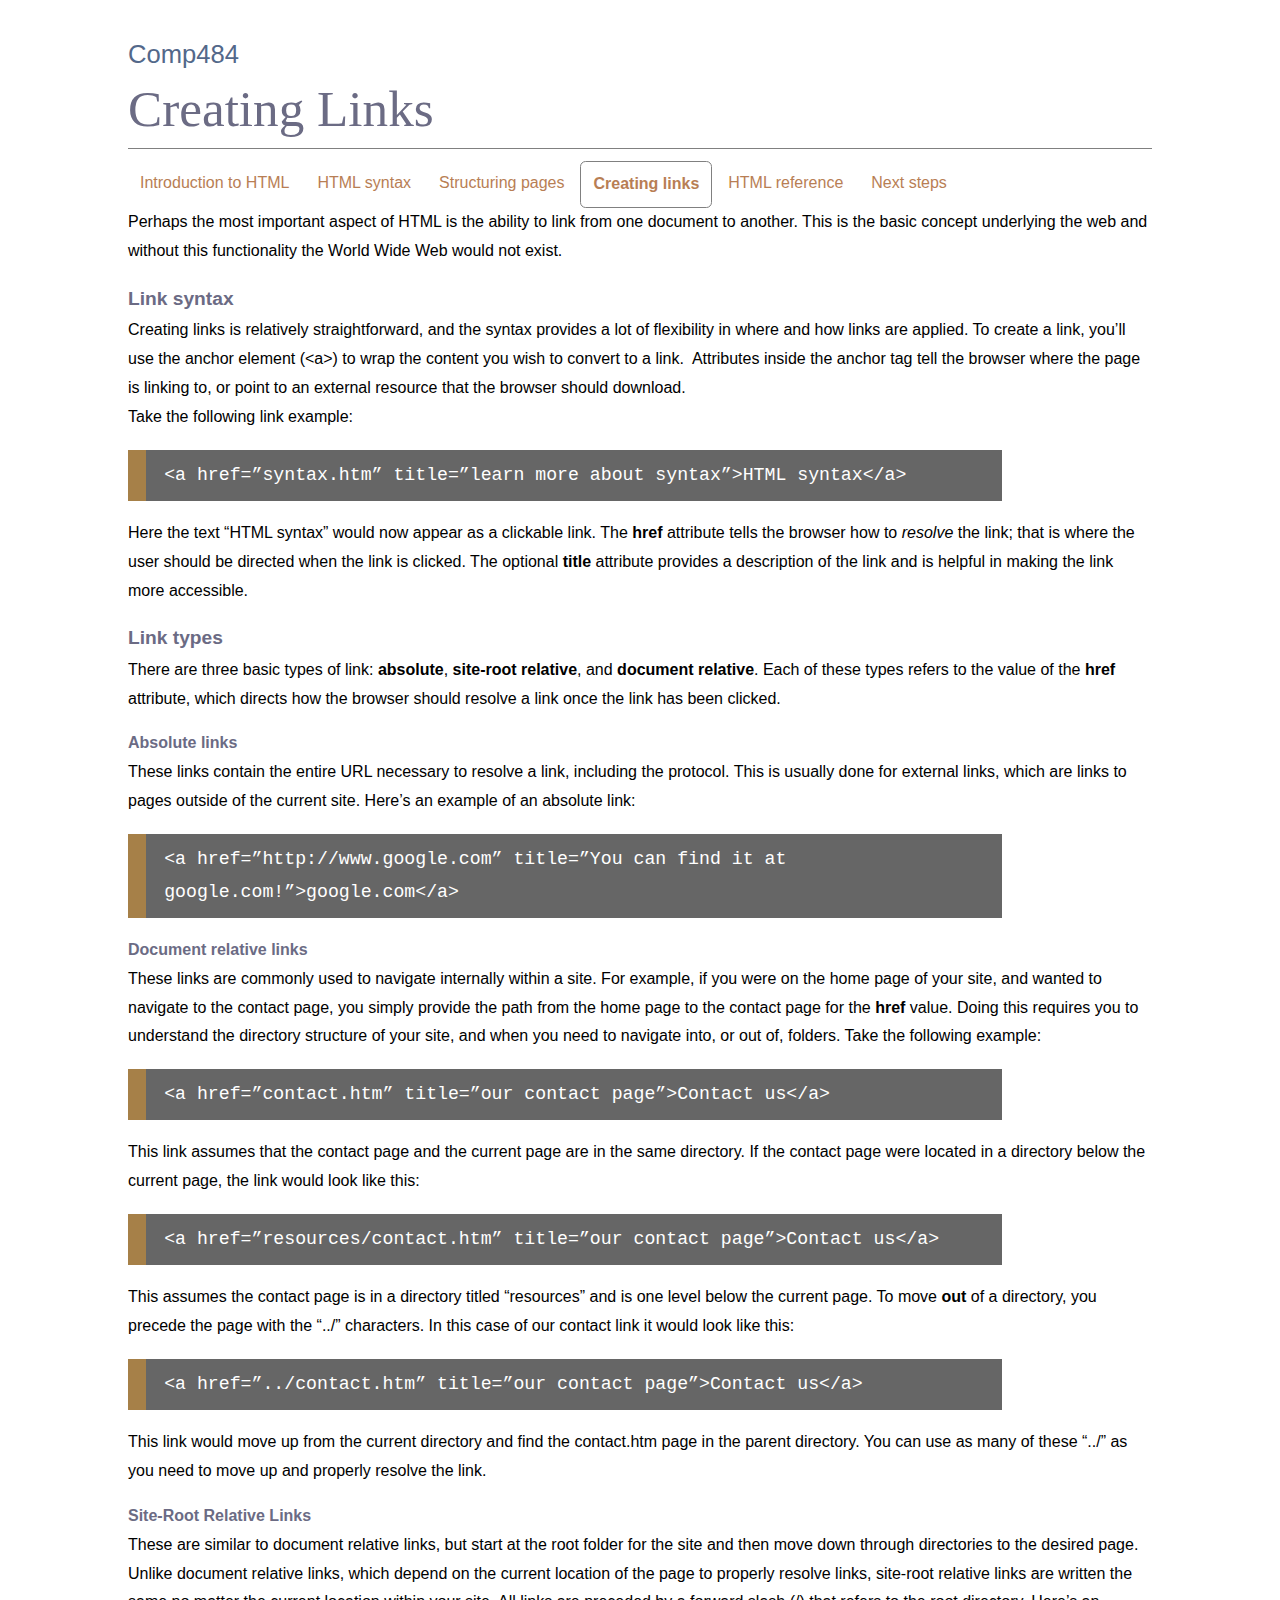
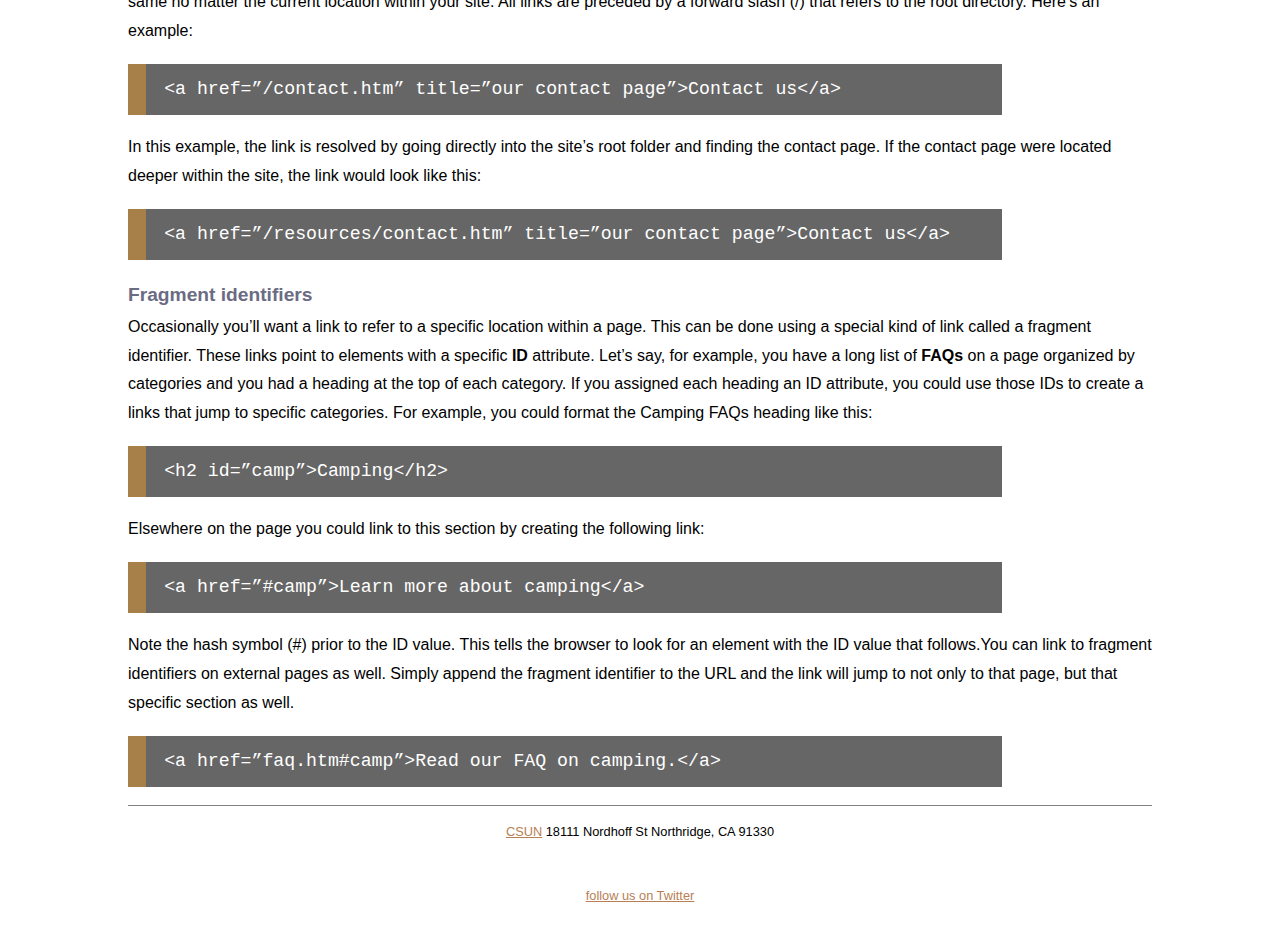
<file: links.html>
<!DOCTYPE html>
<html lang="en">
  <head>
    <meta charset="utf-8" />
    <title>Creating Links</title>
    <link href="css/styles.css" rel="stylesheet" type="text/css" />
  </head>
  <body>
    <header role="banner">
      <h1>Comp484</h1>
      <h2>Creating Links</h2>
    <nav role="navigation" aria-label="Page navigation">
      <ul class="navbar">
          <li><a href="index.html" title="Overview of what HTML is and how it evolved.">Introduction to HTML</a></li>
          <li><a href="syntax.html" title="Learn the basics: tags, attributes, doctypes, and nesting rules.">HTML syntax</a></li>
          <li><a href="structure.html" title="Use semantic elements and headings to build accessible structure.">Structuring pages</a></li>
          <li><a href="links.html" title="Create absolute, relative, and in-page links with meaningful titles." aria-current="page" class="active">Creating links</a></li>
          <li><a href="reference.html" title="Quick glossary of HTML terms plus common character entities.">HTML reference</a></li>
          <li><a href="next.html" title="Resources and advice for continuing your web design learning path.">Next steps</a></li>
      </ul>
    </nav>
    </header>
    <main role="main">
      <article role="article">
        <header>
          <p>
            Perhaps the most important aspect of HTML is the ability to link
            from one document to another. This is the basic concept underlying
            the web and without this functionality the World Wide Web would not
            exist.
          </p>
        </header>
        <section>
          <h3>Link syntax</h3>
          <p>
            Creating links is relatively straightforward, and the syntax
            provides a lot of flexibility in where and how links are applied. To
            create a link, you&rsquo;ll use the anchor element (&lt;a&gt;) to
            wrap the content you wish to convert to a link.&nbsp; Attributes
            inside the anchor tag tell the browser where the page is linking to,
            or point to an external resource that the browser should
            download.<br />
            Take the following link example:
          </p>
          <pre>
&lt;a href=&rdquo;syntax.htm&rdquo; title=&rdquo;learn more about syntax&rdquo;&gt;HTML syntax&lt;/a&gt;</pre
          >
          <p>
            Here the text &ldquo;HTML syntax&rdquo; would now appear as a
            clickable link. The <b>href</b> attribute tells the browser how to
            <em>resolve</em> the link; that is where the user should be directed
            when the link is clicked. The optional <b>title</b> attribute
            provides a description of the link and is helpful in making the link
            more accessible.
          </p>
        </section>
        <section>
          <h3>Link types</h3>
          <p>
            There are three basic types of link: <b>absolute</b>,
            <b>site-root relative</b>, and <b>document relative</b>. Each of
            these types refers to the value of the <b>href</b> attribute, which
            directs how the browser should resolve a link once the link has been
            clicked.
          </p>
          <h4>Absolute links</h4>
          <p>
            These links contain the entire URL necessary to resolve a link,
            including the protocol. This is usually done for external links,
            which are links to pages outside of the current site. Here&rsquo;s
            an example of an absolute link:
          </p>
          <pre>
&lt;a href=&rdquo;http://www.google.com&rdquo; title=&rdquo;You can find it at google.com!&rdquo;&gt;google.com&lt;/a&gt;</pre
          >
          <h4>Document relative links</h4>
          <p>
            These links are commonly used to navigate internally within a site.
            For example, if you were on the home page of your site, and wanted
            to navigate to the contact page, you simply provide the path from
            the home page to the contact page for the <b>href</b> value. Doing
            this requires you to understand the directory structure of your
            site, and when you need to navigate into, or out of, folders. Take
            the following example:
          </p>
          <pre>
&lt;a href=&rdquo;contact.htm&rdquo; title=&rdquo;our contact page&rdquo;&gt;Contact us&lt;/a&gt;</pre
          >
          <p>
            This link assumes that the contact page and the current page are in
            the same directory. If the contact page were located in a directory
            below the current page, the link would look like this:
          </p>
          <pre>
&lt;a href=&rdquo;resources/contact.htm&rdquo; title=&rdquo;our contact page&rdquo;&gt;Contact us&lt;/a&gt;</pre
          >
          <p>
            This assumes the contact page is in a directory titled
            &ldquo;resources&rdquo; and is one level below the current page. To
            move <b>out</b> of a directory, you precede the page with the
            &ldquo;../&rdquo; characters. In this case of our contact link it
            would look like this:
          </p>
          <pre>
&lt;a href=&rdquo;../contact.htm&rdquo; title=&rdquo;our contact page&rdquo;&gt;Contact us&lt;/a&gt;</pre
          >
          <p>
            This link would move up from the current directory and find the
            contact.htm page in the parent directory. You can use as many of
            these &ldquo;../&rdquo; as you need to move up and properly resolve
            the link.
          </p>
          <h4>Site-Root Relative Links</h4>
          <p>
            These are similar to document relative links, but start at the root
            folder for the site and then move down through directories to the
            desired page. Unlike document relative links, which depend on the
            current location of the page to properly resolve links, site-root
            relative links are written the same no matter the current location
            within your site. All links are preceded by a forward slash (/) that
            refers to the root directory. Here&rsquo;s an example:
          </p>
          <pre>
&lt;a href=&rdquo;/contact.htm&rdquo; title=&rdquo;our contact page&rdquo;&gt;Contact us&lt;/a&gt;</pre
          >
          <p>
            In this example, the link is resolved by going directly into the
            site&rsquo;s root folder and finding the contact page. If the
            contact page were located deeper within the site, the link would
            look like this:
          </p>
          <pre>
&lt;a href=&rdquo;/resources/contact.htm&rdquo; title=&rdquo;our contact page&rdquo;&gt;Contact us&lt;/a&gt;</pre
          >
        </section>
        <section>
          <h3>Fragment identifiers</h3>
          <p>
            Occasionally you&rsquo;ll want a link to refer to a specific
            location within a page. This can be done using a special kind of
            link called a fragment identifier. These links point to elements
            with a specific <b>ID</b> attribute. Let&rsquo;s say, for example,
            you have a long list of <b>FAQs</b> on a page organized by
            categories and you had a heading at the top of each category. If you
            assigned each heading an ID attribute, you could use those IDs to
            create a links that jump to specific categories. For example, you
            could format the Camping FAQs heading like this:
          </p>
          <pre>&lt;h2 id=&rdquo;camp&rdquo;&gt;Camping&lt;/h2&gt;</pre>
          <p>
            Elsewhere on the page you could link to this section by creating the
            following link:
          </p>
          <pre>
&lt;a href=&rdquo;#camp&rdquo;&gt;Learn more about camping&lt;/a&gt;</pre
          >
          <p>
            Note the hash symbol (#) prior to the ID value. This tells the
            browser to look for an element with the ID value that follows.You
            can link to fragment identifiers on external pages as well. Simply
            append the fragment identifier to the URL and the link will jump to
            not only to that page, but that specific section as well.
          </p>
          <pre>
&lt;a href=&rdquo;faq.htm#camp&rdquo;&gt;Read our FAQ on camping.&lt;/a&gt;</pre
          >
        </section>
      </article>
    </main>
    <footer role="contentinfo">
      <p><a href="https://www.csun.edu/" target="_blank" rel="noopener noreferrer" title="Visit the California State University, Northridge (CSUN) website">CSUN</a> 18111 Nordhoff St Northridge, CA 91330</p>
      <p><a href="https://twitter.com/csunorthridge" target="_blank" rel="noopener noreferrer" title="Follow CSUN (@csunorthridge) on Twitter">follow us on Twitter</a></p>
    </footer>
  </body>
</html>
</file>
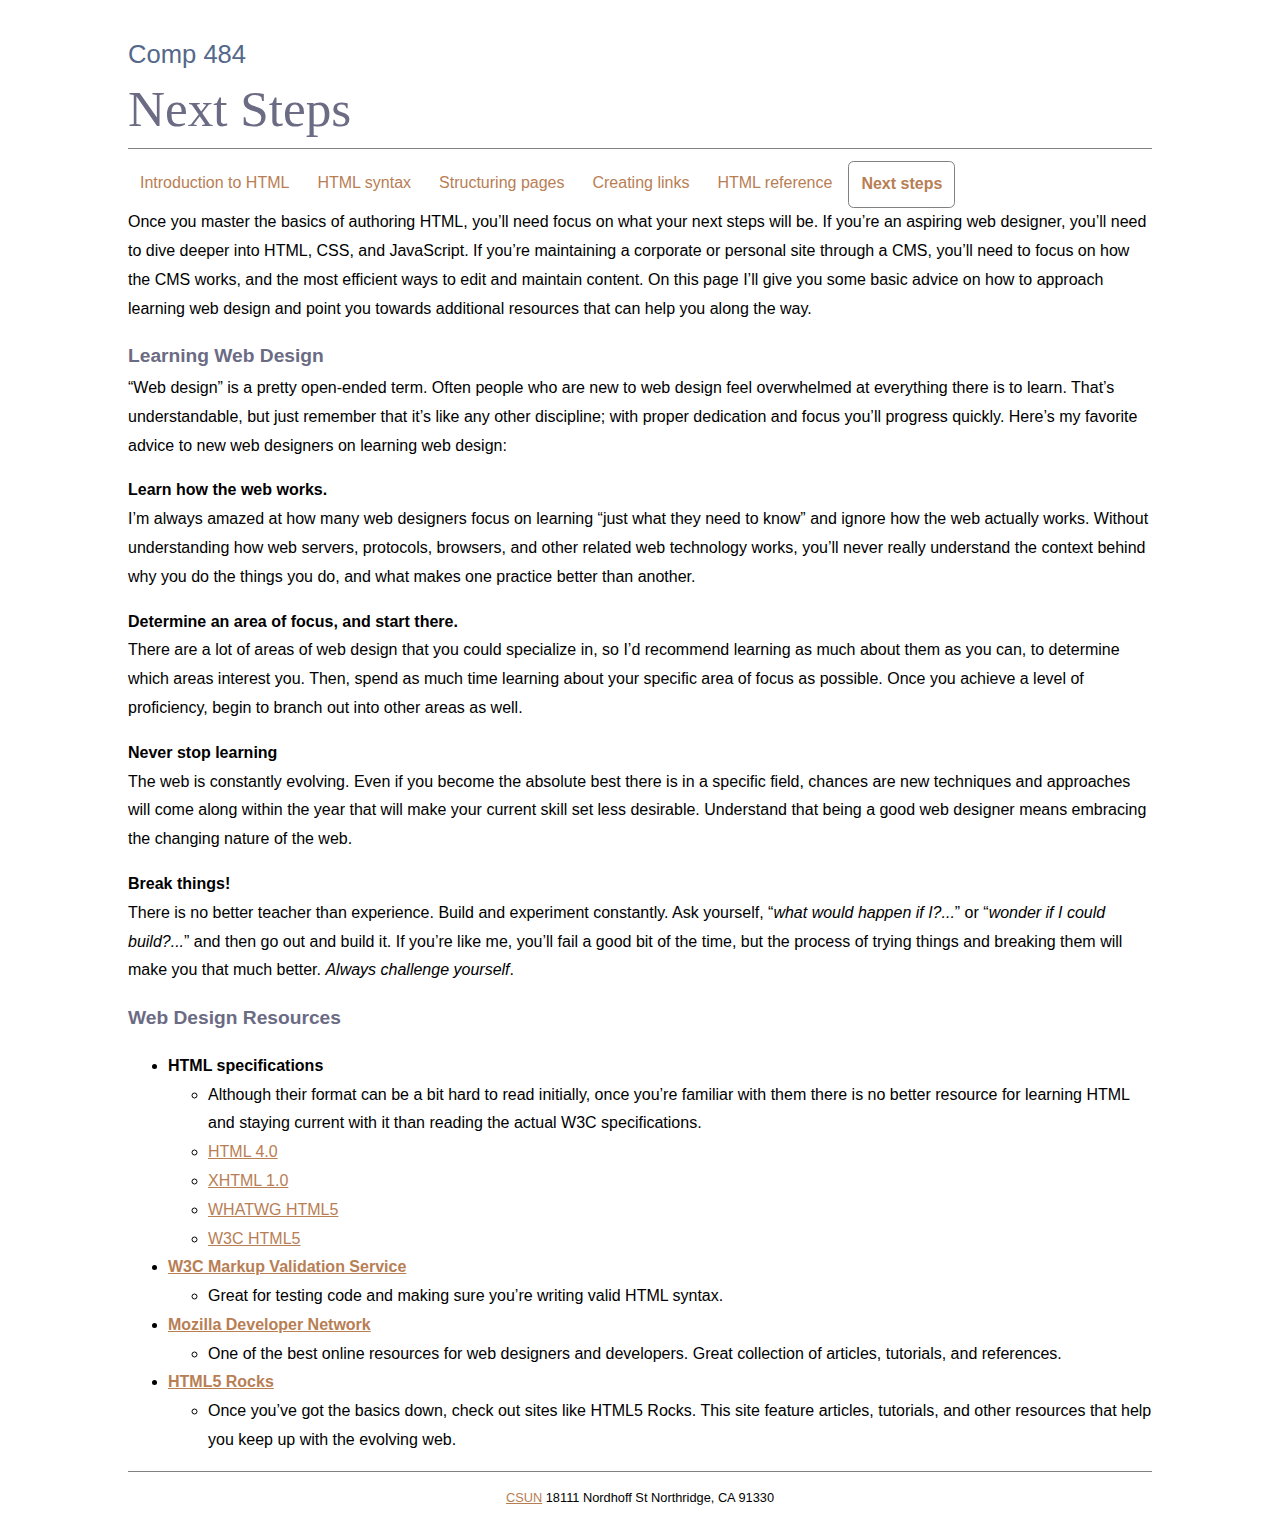
<file: next.html>
<!DOCTYPE html>
<html lang="en">
  <head>
    <meta charset="utf-8" />
    <title>Next Steps</title>
    <link href="css/styles.css" rel="stylesheet" type="text/css" />
  </head>
  <body>
    <header role="banner">
      <h1>Comp 484</h1>
      <h2>Next Steps</h2>
    <nav role="navigation" aria-label="Page navigation">
      <ul class="navbar">
          <li><a href="index.html" title="Overview of what HTML is and how it evolved.">Introduction to HTML</a></li>
          <li><a href="syntax.html" title="Learn the basics: tags, attributes, doctypes, and nesting rules.">HTML syntax</a></li>
          <li><a href="structure.html" title="Use semantic elements and headings to build accessible structure.">Structuring pages</a></li>
          <li><a href="links.html" title="Create absolute, relative, and in-page links with meaningful titles.">Creating links</a></li>
          <li><a href="reference.html" title="Quick glossary of HTML terms plus common character entities.">HTML reference</a></li>
          <li><a href="next.html" title="Resources and advice for continuing your web design learning path." aria-current="page" class="active">Next steps</a></li>
      </ul>
    </nav>
    </header>
    <main role="main">
      <article role="article">
        <header>
          <p>
            Once you master the basics of authoring HTML, you&rsquo;ll need
            focus on what your next steps will be. If you&rsquo;re an aspiring
            web designer, you&rsquo;ll need to dive deeper into HTML, CSS, and
            JavaScript. If you&rsquo;re maintaining a corporate or personal site
            through a CMS, you&rsquo;ll need to focus on how the CMS works, and
            the most efficient ways to edit and maintain content. On this page
            I&rsquo;ll give you some basic advice on how to approach learning
            web design and point you towards additional resources that can help
            you along the way.
          </p>
        </header>
        <section>
          <h3>Learning Web Design</h3>
          <p>
            &ldquo;Web design&rdquo; is a pretty open-ended term. Often people
            who are new to web design feel overwhelmed at everything there is to
            learn. That&rsquo;s understandable, but just remember that
            it&rsquo;s like any other discipline; with proper dedication and
            focus you&rsquo;ll progress quickly. Here&rsquo;s my favorite advice
            to new web designers on learning web design:
          </p>
          <p>
            <strong>Learn how the web works.</strong><br />
            I&rsquo;m always amazed at how many web designers focus on learning
            &ldquo;just what they need to know&rdquo; and ignore how the web
            actually works. Without understanding how web servers, protocols,
            browsers, and other related web technology works, you&rsquo;ll never
            really understand the context behind why you do the things you do,
            and what makes one practice better than another.
          </p>
          <p>
            <strong>Determine an area of focus, and start there.</strong><br />
            There are a lot of areas of web design that you could specialize in,
            so I&rsquo;d recommend learning as much about them as you can, to
            determine which areas interest you. Then, spend as much time
            learning about your specific area of focus as possible. Once you
            achieve a level of proficiency, begin to branch out into other areas
            as well.
          </p>
          <p>
            <strong>Never stop learning</strong><br />
            The web is constantly evolving. Even if you become the absolute best
            there is in a specific field, chances are new techniques and
            approaches will come along within the year that will make your
            current skill set less desirable. Understand that being a good web
            designer means embracing the changing nature of the web.
          </p>
          <p>
            <strong>Break things!</strong><br />
            There is no better teacher than experience. Build and experiment
            constantly. Ask yourself, &ldquo;<i>what would happen if I?...</i
            >&rdquo; or &ldquo;<i>wonder if I could build?...</i>&rdquo; and
            then go out and build it. If you&rsquo;re like me, you&rsquo;ll fail
            a good bit of the time, but the process of trying things and
            breaking them will make you that much better.
            <em>Always challenge yourself</em>.
          </p>
        </section>
        <section>
          <h3>Web Design Resources</h3>
          <ul>
            <li>
              <b>HTML specifications</b>
              <ul>
                <li>
                  Although their format can be a bit hard to read initially,
                  once you&rsquo;re familiar with them there is no better
                  resource for learning HTML and staying current with it than
                  reading the actual W3C specifications.
                </li>
                <li>
                  <a
                    href="http://www.w3.org/TR/html401"
                    title="html 4 specification"
                    >HTML 4.0</a
                  >
                </li>
                <li>
                  <a
                    href="http://www.w3.org/TR/xhtml1"
                    title="xhtml 1 specification"
                    >XHTML 1.0</a
                  >
                </li>
                <li>
                  <a href="https://developers.whatwg.org" title="html 5, WHATWG edition">WHATWG HTML5</a
                  >
                </li>
                <li><a href="http://www.w3.org/TR/html5">W3C HTML5</a></li>
              </ul>
            </li>
            <li>
              <a href="http://validator.w3.org" title="W3C markup validator"
                ><b>W3C Markup Validation Service</b></a
              >
              <ul>
                <li>
                  Great for testing code and making sure you&rsquo;re writing
                  valid HTML syntax.
                </li>
              </ul>
            </li>
            <li>
              <a
                href="https://developer.mozilla.org/en-US"
                title="Mozilla developer network"
                ><b>Mozilla Developer Network</b></a
              >
              <ul>
                <li>
                  One of the best online resources for web designers and
                  developers. Great collection of articles, tutorials, and
                  references.
                </li>
              </ul>
            </li>
            <li>
              <a href="http://www.html5rocks.com" title="HTML 5 rocks"
                ><b>HTML5 Rocks</b></a
              >
              <ul>
                <li>
                  Once you&rsquo;ve got the basics down, check out sites like
                  HTML5 Rocks. This site feature articles, tutorials, and other
                  resources that help you keep up with the evolving web.
                </li>
              </ul>
            </li>
          </ul>
        </section>
      </article>
    </main>
    <footer role="contentinfo">
      <p>
        <a href="http://www.csun.edu" title="csun.edu" target="_blank">CSUN</a>
        18111 Nordhoff St Northridge, CA 91330
      </p>
    </footer>
  </body>
</html>
</file>
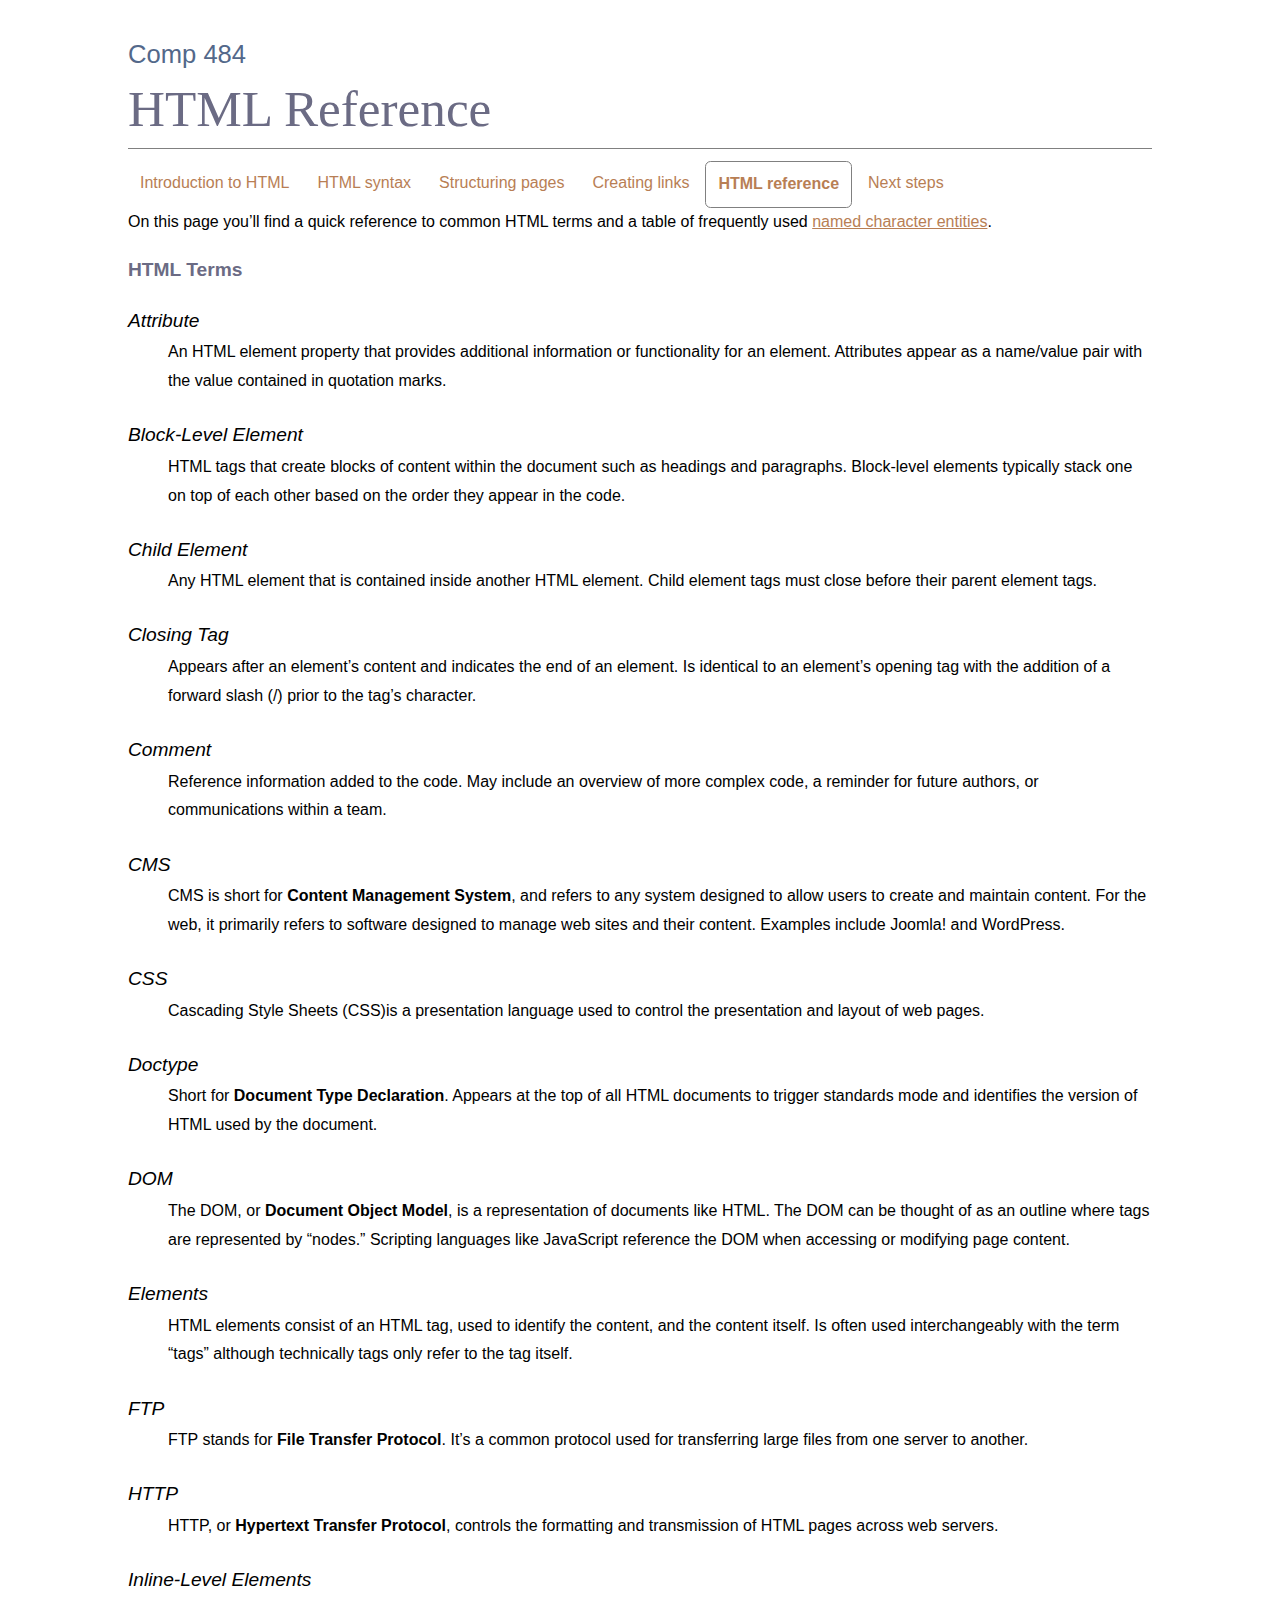
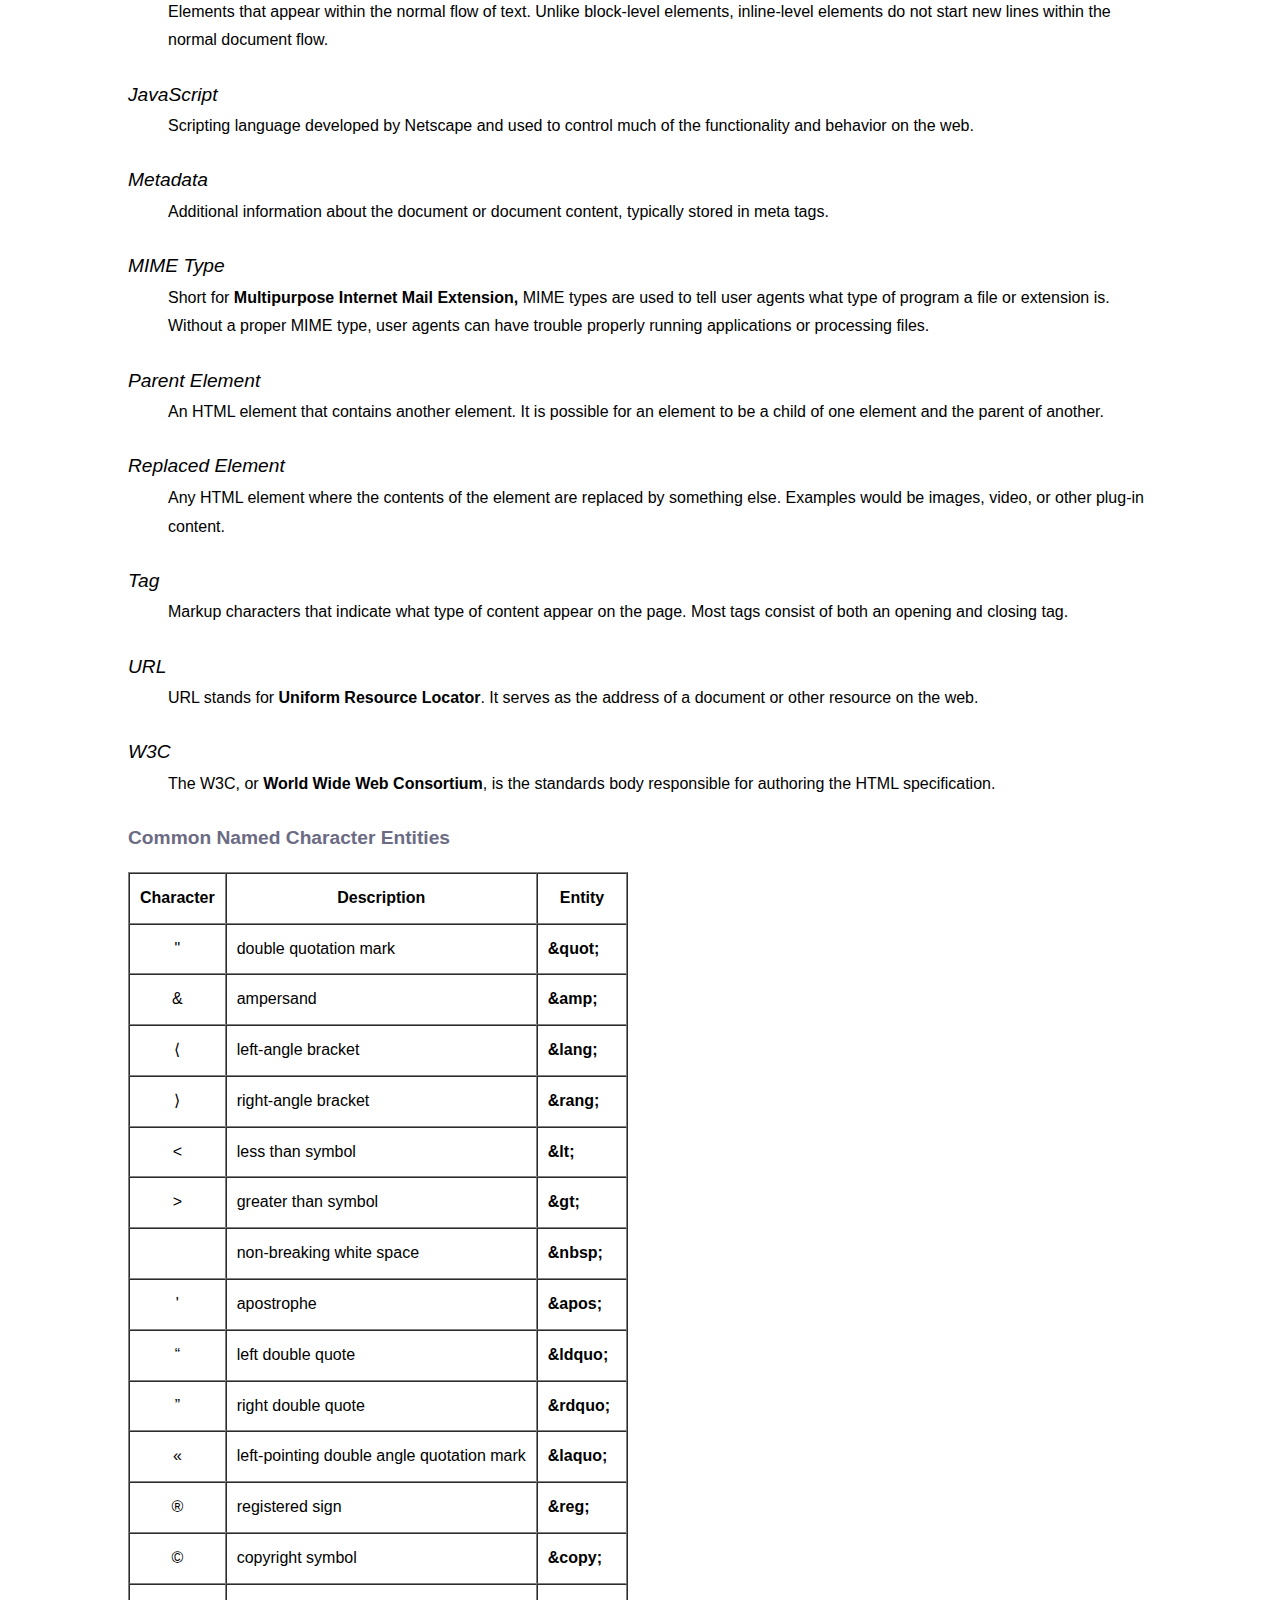
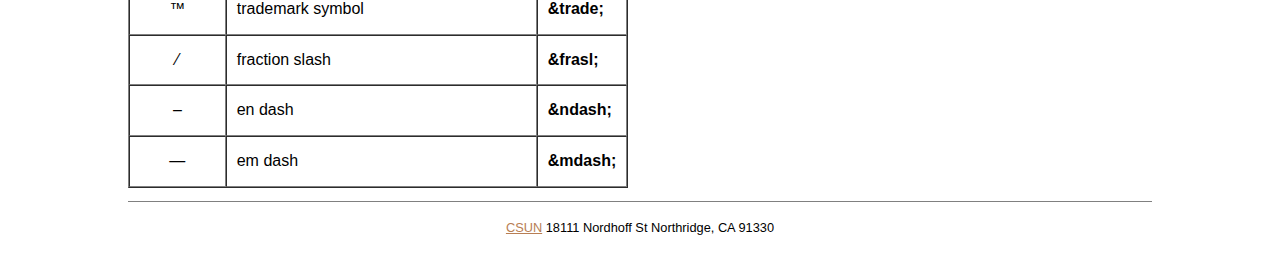
<file: reference.html>
<!DOCTYPE html>
<html lang="en">
  <head>
    <meta charset="utf-8" />
    <title>HTML Reference</title>
    <link href="css/styles.css" rel="stylesheet" type="text/css" />
  </head>
  <body>
    <header role="banner">
      <h1>Comp 484</h1>
      <h2>HTML Reference</h2>
    <nav role="navigation" aria-label="Page navigation">
      <ul class="navbar">
          <li><a href="index.html" title="Overview of what HTML is and how it evolved.">Introduction to HTML</a></li>
          <li><a href="syntax.html" title="Learn the basics: tags, attributes, doctypes, and nesting rules.">HTML syntax</a></li>
          <li><a href="structure.html" title="Use semantic elements and headings to build accessible structure.">Structuring pages</a></li>
          <li><a href="links.html" title="Create absolute, relative, and in-page links with meaningful titles.">Creating links</a></li>
          <li><a href="reference.html" title="Quick glossary of HTML terms plus common character entities." aria-current="page" class="active">HTML reference</a></li>
          <li><a href="next.html" title="Resources and advice for continuing your web design learning path.">Next steps</a></li>
      </ul>
    </nav>
    </header>
    <main role="main">
      <article role="article">
        <header>
          <p>
            On this page you&rsquo;ll find a quick reference to common HTML
            terms and a table of frequently used <a href="#named-character-entities" title="Jump to the named character entities table">named character entities</a>.
          </p>
        </header>
        <section>
          <h3>HTML Terms</h3>
          <dl>
            <dt>Attribute</dt>
            <dd>
              An HTML element property that provides additional information or
              functionality for an element. Attributes appear as a name/value
              pair with the value contained in quotation marks.
            </dd>
            <dt>Block-Level Element</dt>
            <dd>
              HTML tags that create blocks of content within the document such
              as headings and paragraphs. Block-level elements typically stack
              one on top of each other based on the order they appear in the
              code.
            </dd>
            <dt>Child Element</dt>
            <dd>
              Any HTML element that is contained inside another HTML element.
              Child element tags must close before their parent element tags.
            </dd>
            <dt>Closing Tag</dt>
            <dd>
              Appears after an element&rsquo;s content and indicates the end of
              an element. Is identical to an element&rsquo;s opening tag with
              the addition of a forward slash (/) prior to the tag&rsquo;s
              character.
            </dd>
            <dt>Comment</dt>
            <dd>
              Reference information added to the code. May include an overview
              of more complex code, a reminder for future authors, or
              communications within a team.
            </dd>
            <dt>CMS</dt>
            <dd>
              CMS is short for <b>Content Management System</b>, and refers to
              any system designed to allow users to create and maintain content.
              For the web, it primarily refers to software designed to manage
              web sites and their content. Examples include Joomla! and
              WordPress.
            </dd>
            <dt>CSS</dt>
            <dd>
              Cascading Style Sheets (CSS)is a presentation language used to
              control the presentation and layout of web pages.
            </dd>
            <dt>Doctype</dt>
            <dd>
              Short for <b>Document Type Declaration</b>. Appears at the top of
              all HTML documents to trigger standards mode and identifies the
              version of HTML used by the document.
            </dd>
            <dt>DOM</dt>
            <dd>
              The DOM, or <b>Document Object Model</b>, is a representation of
              documents like HTML. The DOM can be thought of as an outline where
              tags are represented by &ldquo;nodes.&rdquo; Scripting languages
              like JavaScript reference the DOM when accessing or modifying page
              content.
            </dd>
            <dt>Elements</dt>
            <dd>
              HTML elements consist of an HTML tag, used to identify the
              content, and the content itself. Is often used interchangeably
              with the term &ldquo;tags&rdquo; although technically tags only
              refer to the tag itself.
            </dd>
            <dt>FTP</dt>
            <dd>
              FTP stands for <b>File Transfer Protocol</b>. It&rsquo;s a common
              protocol used for transferring large files from one server to
              another.
            </dd>
            <dt>HTTP</dt>
            <dd>
              HTTP, or <b>Hypertext Transfer Protocol</b>, controls the
              formatting and transmission of HTML pages across web servers.
            </dd>
            <dt>Inline-Level Elements</dt>
            <dd>
              Elements that appear within the normal flow of text. Unlike
              block-level elements, inline-level elements do not start new lines
              within the normal document flow.
            </dd>
            <dt>JavaScript</dt>
            <dd>
              Scripting language developed by Netscape and used to control much
              of the functionality and behavior on the web.
            </dd>
            <dt>Metadata</dt>
            <dd>
              Additional information about the document or document content,
              typically stored in meta tags.
            </dd>
            <dt>MIME Type</dt>
            <dd>
              Short for <b>Multipurpose Internet Mail Extension,</b> MIME types
              are used to tell user agents what type of program a file or
              extension is. Without a proper MIME type, user agents can have
              trouble properly running applications or processing files.
            </dd>
            <dt>Parent Element</dt>
            <dd>
              An HTML element that contains another element. It is possible for
              an element to be a child of one element and the parent of another.
            </dd>
            <dt>Replaced Element</dt>
            <dd>
              Any HTML element where the contents of the element are replaced by
              something else. Examples would be images, video, or other plug-in
              content.
            </dd>
            <dt>Tag</dt>
            <dd>
              Markup characters that indicate what type of content appear on the
              page. Most tags consist of both an opening and closing tag.
            </dd>
            <dt>URL</dt>
            <dd>
              URL stands for <b>Uniform Resource Locator</b>. It serves as the
              address of a document or other resource on the web.
            </dd>
            <dt>W3C</dt>
            <dd>
              The W3C, or <b>World Wide Web Consortium</b>, is the standards
              body responsible for authoring the HTML specification.
            </dd>
          </dl>
        </section>
        <section>
          <table
            border="1"
            cellspacing="0"
            cellpadding="0"
            summary="A quick reference of named character entities, including an example of the character, a description, and the entity code."
           id="named-character-entities">
            <caption>
              <h3>Common Named Character Entities</h3>
            </caption>
            <tr>
              <th scope="col">Character</th>
              <th scope="col">Description</th>
              <th scope="col">Entity</th>
            </tr>
            <tr>
              <td class="center">&quot;</td>
              <td>double quotation mark</td>
              <td><b>&amp;quot;</b></td>
            </tr>
            <tr>
              <td class="center">&amp;</td>
              <td>ampersand</td>
              <td><b>&amp;amp;</b></td>
            </tr>
            <tr>
              <td class="center">&lang;</td>
              <td>left-angle bracket</td>
              <td><b>&amp;lang;</b></td>
            </tr>
            <tr>
              <td class="center">&rang;</td>
              <td>right-angle bracket</td>
              <td><b>&amp;rang;</b></td>
            </tr>
            <tr>
              <td class="center">&lt;</td>
              <td>less than symbol</td>
              <td><b>&amp;lt;</b></td>
            </tr>
            <tr>
              <td class="center">&gt;</td>
              <td>greater than symbol</td>
              <td><b>&amp;gt;</b></td>
            </tr>
            <tr>
              <td class="center">&nbsp;</td>
              <td>non-breaking white space</td>
              <td><b>&amp;nbsp;</b></td>
            </tr>
            <tr>
              <td class="center">&apos;</td>
              <td>apostrophe</td>
              <td><b>&amp;apos;</b></td>
            </tr>
            <tr>
              <td class="center">&ldquo;</td>
              <td>left double quote</td>
              <td><b>&amp;ldquo;</b></td>
            </tr>
            <tr>
              <td class="center">&rdquo;</td>
              <td>right double quote</td>
              <td><b>&amp;rdquo;</b></td>
            </tr>
            <tr>
              <td class="center">&laquo;</td>
              <td>left-pointing double angle quotation mark</td>
              <td><b>&amp;laquo;</b></td>
            </tr>
            <tr>
              <td class="center">&reg;</td>
              <td>registered sign</td>
              <td><b>&amp;reg;</b></td>
            </tr>
            <tr>
              <td class="center">&copy;</td>
              <td>copyright symbol</td>
              <td><b>&amp;copy;</b></td>
            </tr>
            <tr>
              <td class="center">&trade;</td>
              <td>trademark symbol</td>
              <td><b>&amp;trade;</b></td>
            </tr>
            <tr>
              <td class="center">&frasl;</td>
              <td>fraction slash</td>
              <td><b>&amp;frasl;</b></td>
            </tr>
            <tr>
              <td class="center">&ndash;</td>
              <td>en dash</td>
              <td><b>&amp;ndash;</b></td>
            </tr>
            <tr>
              <td class="center">&mdash;</td>
              <td>em dash</td>
              <td><b>&amp;mdash;</b></td>
            </tr>
          </table>
        </section>
      </article>
    </main>
    <footer role="contentinfo">
      <p>
        <a href="http://www.csun.edu" title="csun.edu" target="_blank">CSUN</a>
        18111 Nordhoff St Northridge, CA 91330
      </p>
    </footer>
  </body>
</html>
</file>
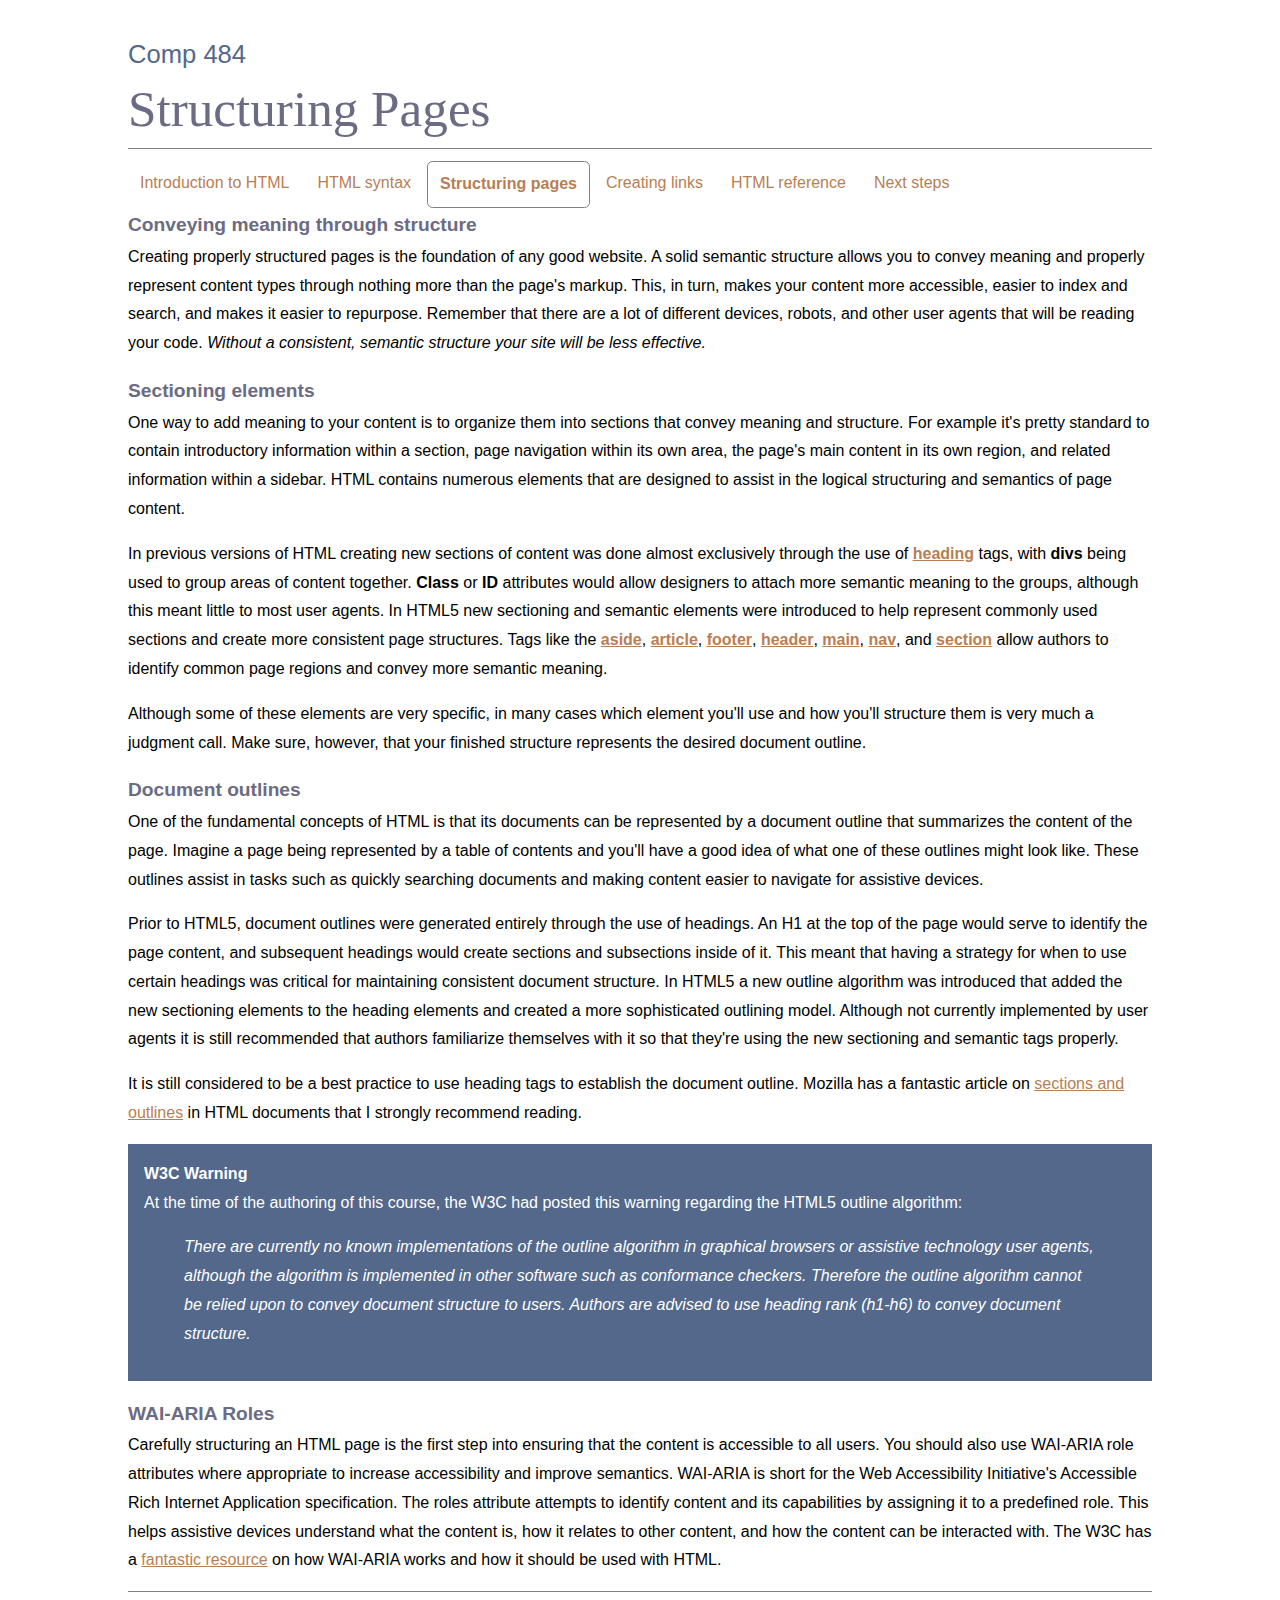
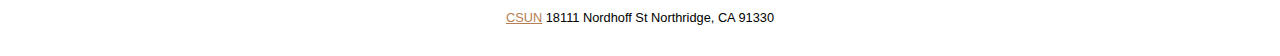
<file: structure.html>
<!DOCTYPE html>
<html lang="en">
  <head>
    <meta charset="utf-8" />
    <title>Introduction to HTML</title>
    <link href="css/styles.css" rel="stylesheet" type="text/css" />
  </head>
  <body>
    <header role="banner">
      <h1>Comp 484</h1>
      <h2>Structuring Pages</h2>
    <nav role="navigation" aria-label="Page navigation">
      <ul class="navbar">
          <li><a href="index.html" title="Overview of what HTML is and how it evolved.">Introduction to HTML</a></li>
          <li><a href="syntax.html" title="Learn the basics: tags, attributes, doctypes, and nesting rules.">HTML syntax</a></li>
          <li><a href="structure.html" title="Use semantic elements and headings to build accessible structure." aria-current="page" class="active">Structuring pages</a></li>
          <li><a href="links.html" title="Create absolute, relative, and in-page links with meaningful titles.">Creating links</a></li>
          <li><a href="reference.html" title="Quick glossary of HTML terms plus common character entities.">HTML reference</a></li>
          <li><a href="next.html" title="Resources and advice for continuing your web design learning path.">Next steps</a></li>
      </ul>
    </nav>
    </header>
    <main role="main">
      <article role="article">
        <header>
          <h3>Conveying meaning through structure</h3>
          <p>
            Creating properly structured pages is the foundation of any good
            website. A solid semantic structure allows you to convey meaning and
            properly represent content types through nothing more than the
            page's markup. This, in turn, makes your content more accessible,
            easier to index and search, and makes it easier to repurpose.
            Remember that there are a lot of different devices, robots, and
            other user agents that will be reading your code.
            <em
              >Without a consistent, semantic structure your site will be less
              effective.</em
            >
          </p>
        </header>
        <section>
          <h3>Sectioning elements</h3>
          <p>
            One way to add meaning to your content is to organize them into
            sections that convey meaning and structure. For example it's pretty
            standard to contain introductory information within a section, page
            navigation within its own area, the page's main content in its own
            region, and related information within a sidebar. HTML contains
            numerous elements that are designed to assist in the logical
            structuring and semantics of page content.
          </p>
          <p>
            In previous versions of HTML creating new sections of content was
            done almost exclusively through the use of
            <a
              href="http://www.w3.org/TR/html51/sections.html#the-h1,-h2,-h3,-h4,-h5,-and-h6-elements"
              title="heading elements"
              ><b>heading</b></a
            >
            tags, with <b>divs</b> being used to group areas of content
            together. <b>Class</b> or <b>ID</b> attributes would allow designers
            to attach more semantic meaning to the groups, although this meant
            little to most user agents. In HTML5 new sectioning and semantic
            elements were introduced to help represent commonly used sections
            and create more consistent page structures. Tags like the
            <a
              href="http://www.w3.org/TR/html51/sections.html#the-aside-element"
              title="aside element"
              ><b>aside</b></a
            >,
            <a
              href="http://www.w3.org/TR/html51/sections.html#the-article-element"
              title="article element"
              ><b>article</b></a
            >,
            <a
              href="http://www.w3.org/TR/html51/sections.html#the-footer-element"
              title="footer element"
              ><b>footer</b></a
            >,
            <a
              href="http://www.w3.org/TR/html51/sections.html#the-header-element"
              title="header element"
              ><b>header</b></a
            >,
            <a
              href="http://www.w3.org/TR/html51/grouping-content.html#the-main-element"
              title="main element"
              ><b>main</b></a
            >,
            <a
              href="http://www.w3.org/TR/html51/sections.html#the-nav-element"
              title="nav element"
              ><b>nav</b></a
            >, and
            <a
              href="http://www.w3.org/TR/html51/sections.html#the-section-element"
              title="section element"
              ><b>section</b></a
            >
            allow authors to identify common page regions and convey more
            semantic meaning.
          </p>
          <p>
            Although some of these elements are very specific, in many cases
            which element you'll use and how you'll structure them is very much
            a judgment call. Make sure, however, that your finished structure
            represents the desired document outline.
          </p>
        </section>
        <section>
          <h3>Document outlines</h3>
          <p>
            One of the fundamental concepts of HTML is that its documents can be
            represented by a document outline that summarizes the content of the
            page. Imagine a page being represented by a table of contents and
            you'll have a good idea of what one of these outlines might look
            like. These outlines assist in tasks such as quickly searching
            documents and making content easier to navigate for assistive
            devices.
          </p>
          <p>
            Prior to HTML5, document outlines were generated entirely through
            the use of headings. An H1 at the top of the page would serve to
            identify the page content, and subsequent headings would create
            sections and subsections inside of it. This meant that having a
            strategy for when to use certain headings was critical for
            maintaining consistent document structure. In HTML5 a new outline
            algorithm was introduced that added the new sectioning elements to
            the heading elements and created a more sophisticated outlining
            model. Although not currently implemented by user agents it is still
            recommended that authors familiarize themselves with it so that
            they're using the new sectioning and semantic tags properly.
          </p>
          <p>
            It is still considered to be a best practice to use heading tags to
            establish the document outline. Mozilla has a fantastic article on
            <a
              href="https://developer.mozilla.org/en-US/docs/Web/Guide/HTML/Sections_and_Outlines_of_an_HTML5_document"
              title="Mozilla Dev article on HTML sections"
              >sections and outlines</a
            >
            in HTML documents that I strongly recommend reading.
          </p>
          <aside role="complementary">
            <h4>W3C Warning</h4>
            <p>
              At the time of the authoring of this course, the W3C had posted
              this warning regarding the HTML5 outline algorithm:
            </p>
            <blockquote>
              There are currently no known implementations of the outline
              algorithm in graphical browsers or assistive technology user
              agents, although the algorithm is implemented in other software
              such as conformance checkers. Therefore the outline algorithm
              cannot be relied upon to convey document structure to users.
              Authors are advised to use heading rank (h1-h6) to convey document
              structure.
            </blockquote>
          </aside>
        </section>
        <section>
          <h3>WAI-ARIA Roles</h3>
          <p>
            Carefully structuring an HTML page is the first step into ensuring
            that the content is accessible to all users. You should also use
            WAI-ARIA role attributes where appropriate to increase accessibility
            and improve semantics. WAI-ARIA is short for the Web Accessibility
            Initiative's Accessible Rich Internet Application specification. The
            roles attribute attempts to identify content and its capabilities by
            assigning it to a predefined role. This helps assistive devices
            understand what the content is, how it relates to other content, and
            how the content can be interacted with. The W3C has a
            <a
              href="http://www.w3.org/TR/2014/WD-aria-in-html-20140626/"
              title="Using WAI-ARIA in HTML"
              >fantastic resource</a
            >
            on how WAI-ARIA works and how it should be used with HTML.
          </p>
        </section>
      </article>
    </main>
    <footer role="contentinfo">
      <p>
        <a href="http://www.csun.edu" title="csun.edu" target="_blank">CSUN</a>
        18111 Nordhoff St Northridge, CA 91330
      </p>
    </footer>
  </body>
</html>
</file>
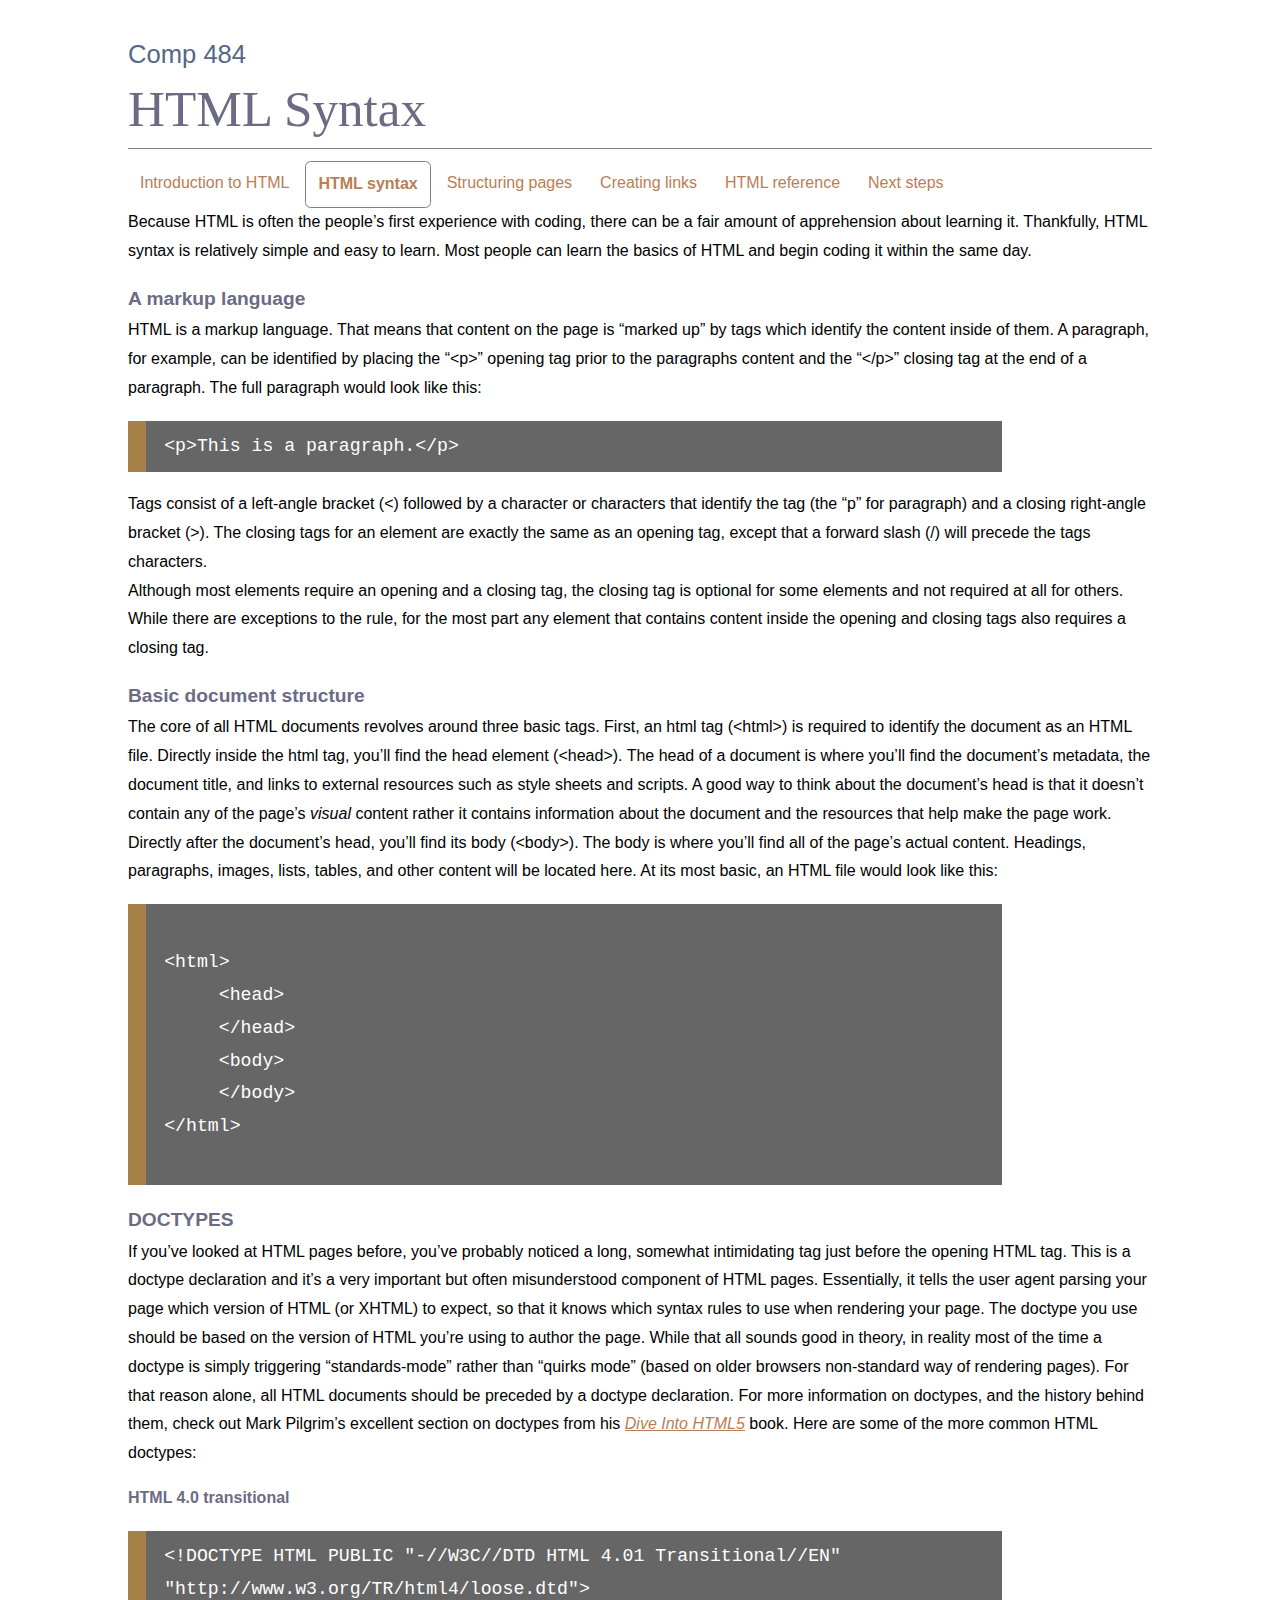
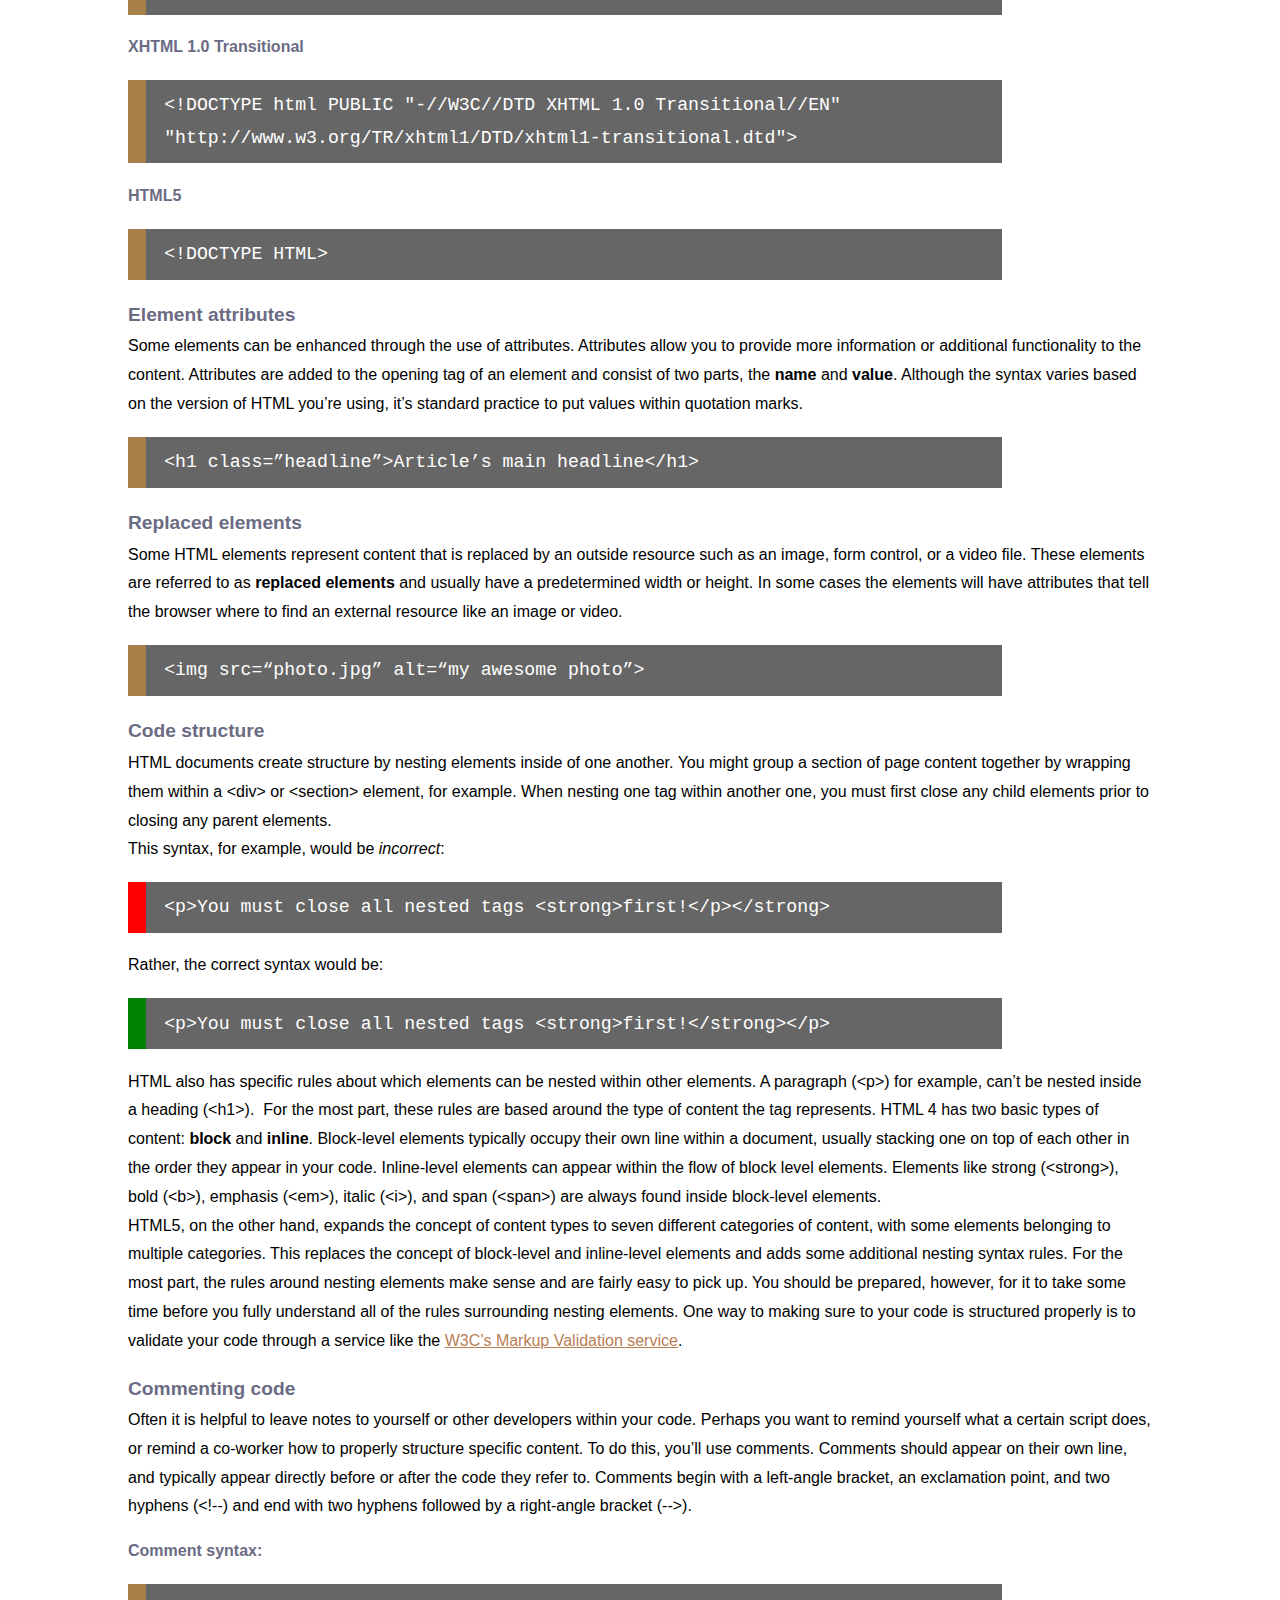
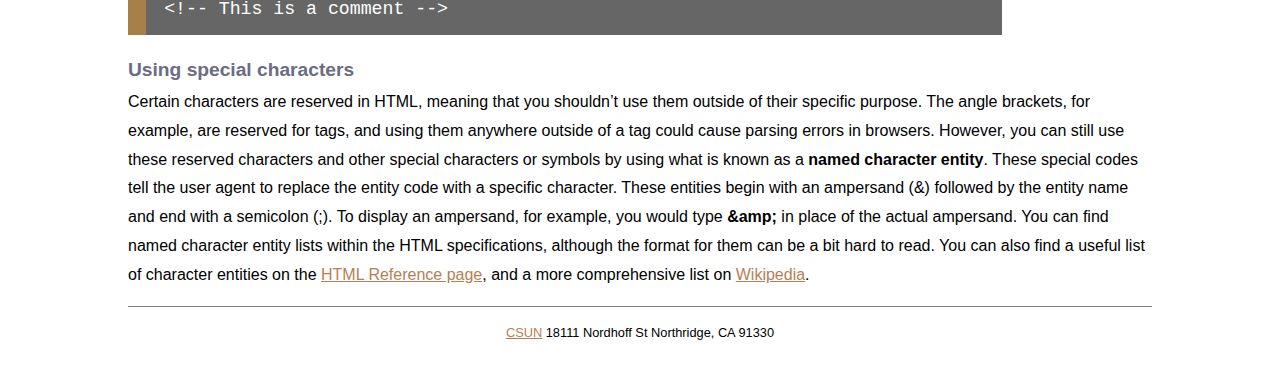
<file: syntax.html>
<!DOCTYPE html>
<html lang="en">
  <head>
    <meta charset="utf-8" />
    <title>HTML Syntax</title>
    <link href="css/styles.css" rel="stylesheet" type="text/css" />
  </head>
  <body>
    <header role="banner">
      <h1>Comp 484</h1>
      <h2>HTML Syntax</h2>
    <nav role="navigation" aria-label="Page navigation">
      <ul class="navbar">
          <li><a href="index.html" title="Overview of what HTML is and how it evolved.">Introduction to HTML</a></li>
          <li><a href="syntax.html" title="Learn the basics: tags, attributes, doctypes, and nesting rules." aria-current="page" class="active">HTML syntax</a></li>
          <li><a href="structure.html" title="Use semantic elements and headings to build accessible structure.">Structuring pages</a></li>
          <li><a href="links.html" title="Create absolute, relative, and in-page links with meaningful titles.">Creating links</a></li>
          <li><a href="reference.html" title="Quick glossary of HTML terms plus common character entities.">HTML reference</a></li>
          <li><a href="next.html" title="Resources and advice for continuing your web design learning path.">Next steps</a></li>
      </ul>
    </nav>
    </header>
    <main role="main">
      <article role="article">
        <header>
          <p>
            Because HTML is often the people&rsquo;s first experience with
            coding, there can be a fair amount of apprehension about learning
            it. Thankfully, HTML syntax is relatively simple and easy to learn.
            Most people can learn the basics of HTML and begin coding it within
            the same day.
          </p>
        </header>
        <section>
          <h3>A markup language</h3>
          <p>
            HTML is a markup language. That means that content on the page is
            &ldquo;marked up&rdquo; by tags which identify the content inside of
            them. A paragraph, for example, can be identified by placing the
            &ldquo;&lt;p&gt;&rdquo; opening tag prior to the paragraphs content
            and the &ldquo;&lt;/p&gt;&rdquo; closing tag at the end of a
            paragraph. The full paragraph would look like this:
          </p>
          <pre><code>&lt;p&gt;This is a paragraph.&lt;/p&gt;</code></pre>
          <p>
            Tags consist of a left-angle bracket (&lt;) followed by a character
            or characters that identify the tag (the &ldquo;p&rdquo; for
            paragraph) and a closing right-angle bracket (&gt;). The closing
            tags for an element are exactly the same as an opening tag, except
            that a forward slash (/) will precede the tags characters.<br />
            Although most elements require an opening and a closing tag, the
            closing tag is optional for some elements and not required at all
            for others. While there are exceptions to the rule, for the most
            part any element that contains content inside the opening and
            closing tags also requires a closing tag.
          </p>
        </section>
        <section>
          <h3>Basic document structure</h3>
          <p>
            The core of all HTML documents revolves around three basic tags.
            First, an html tag (&lt;html&gt;) is required to identify the
            document as an HTML file. Directly inside the html tag, you&rsquo;ll
            find the head element (&lt;head&gt;). The head of a document is
            where you&rsquo;ll find the document&rsquo;s metadata, the document
            title, and links to external resources such as style sheets and
            scripts. A good way to think about the document&rsquo;s head is that
            it doesn&rsquo;t contain any of the page&rsquo;s
            <em>visual</em> content rather it contains information about the
            document and the resources that help make the page work. Directly
            after the document&rsquo;s head, you&rsquo;ll find its body
            (&lt;body&gt;). The body is where you&rsquo;ll find all of the
            page&rsquo;s actual content. Headings, paragraphs, images, lists,
            tables, and other content will be located here. At its most basic,
            an HTML file would look like this:
          </p>
          <pre><code>
&lt;html&gt;     
     &lt;head&gt;
     &lt;/head&gt;
     &lt;body&gt;
     &lt;/body&gt;
&lt;/html&gt;
  </code></pre>
        </section>
        <section>
          <h3>DOCTYPES</h3>
          <p>
            If you&rsquo;ve looked at HTML pages before, you&rsquo;ve probably
            noticed a long, somewhat intimidating tag just before the opening
            HTML tag. This is a doctype declaration and it&rsquo;s a very
            important but often misunderstood component of HTML pages.
            Essentially, it tells the user agent parsing your page which version
            of HTML (or XHTML) to expect, so that it knows which syntax rules to
            use when rendering your page. The doctype you use should be based on
            the version of HTML you&rsquo;re using to author the page. While
            that all sounds good in theory, in reality most of the time a
            doctype is simply triggering &ldquo;standards-mode&rdquo; rather
            than &ldquo;quirks mode&rdquo; (based on older browsers non-standard
            way of rendering pages). For that reason alone, all HTML documents
            should be preceded by a doctype declaration. For more information on
            doctypes, and the history behind them, check out Mark
            Pilgrim&rsquo;s excellent section on doctypes from his
            <em
              ><a
                href="http://diveintohtml5.info/semantics.html#the-doctype"
                title="Dive into HTML5"
                >Dive Into HTML5</a
              ></em
            >
            book. Here are some of the more common HTML doctypes:
          </p>
          <h4 class="dtd">HTML 4.0 transitional</h4>
          <pre><code>&lt;!DOCTYPE HTML PUBLIC &quot;-//W3C//DTD HTML 4.01 Transitional//EN&quot; &quot;http://www.w3.org/TR/html4/loose.dtd&quot;&gt;</code></pre>
          <h4 class="dtd">XHTML 1.0 Transitional</h4>
          <pre><code>&lt;!DOCTYPE html PUBLIC &quot;-//W3C//DTD XHTML 1.0 Transitional//EN&quot; &quot;http://www.w3.org/TR/xhtml1/DTD/xhtml1-transitional.dtd&quot;&gt;</code></pre>
          <h4 class="dtd">HTML5</h4>
          <pre><code>&lt;!DOCTYPE HTML&gt;</code>
</pre>
        </section>
        <section>
          <h3>Element attributes</h3>
          <p>
            Some elements can be enhanced through the use of attributes.
            Attributes allow you to provide more information or additional
            functionality to the content. Attributes are added to the opening
            tag of an element and consist of two parts, the
            <strong>name</strong> and <strong>value</strong>. Although the
            syntax varies based on the version of HTML you&rsquo;re using,
            it&rsquo;s standard practice to put values within quotation marks.
          </p>
          <pre><code>&lt;h1 class=&rdquo;headline&rdquo;&gt;Article&rsquo;s main headline&lt;/h1&gt;</code></pre>
        </section>
        <section>
          <h3>Replaced elements</h3>
          <p>
            Some HTML elements represent content that is replaced by an outside
            resource such as an image, form control, or a video file. These
            elements are referred to as <strong>replaced elements</strong> and
            usually have a predetermined width or height. In some cases the
            elements will have attributes that tell the browser where to find an
            external resource like an image or video.
          </p>
          <pre><code>&lt;img src=&ldquo;photo.jpg&rdquo; alt=&ldquo;my awesome photo&rdquo;&gt;&nbsp;</code></pre>
        </section>
        <section>
          <h3>Code structure</h3>
          <p>
            HTML documents create structure by nesting elements inside of one
            another. You might group a section of page content together by
            wrapping them within a &lt;div&gt; or &lt;section&gt; element, for
            example. When nesting one tag within another one, you must first
            close any child elements prior to closing any parent elements.
            <br />
            This syntax, for example, would be <em>incorrect</em>:
          </p>
          <pre
            class="wrong"
          ><code>&lt;p&gt;You must close all nested tags &lt;strong&gt;first!&lt;/p&gt;&lt;/strong&gt;</code></pre>
          <p>Rather, the correct syntax would be:</p>
          <pre
            class="correct"
          ><code>&lt;p&gt;You must close all nested tags &lt;strong&gt;first!&lt;/strong&gt;&lt;/p&gt;</code></pre>
          <p>
            HTML also has specific rules about which elements can be nested
            within other elements. A paragraph (&lt;p&gt;) for example,
            can&rsquo;t be nested inside a heading (&lt;h1&gt;). &nbsp;For the
            most part, these rules are based around the type of content the tag
            represents. HTML 4 has two basic types of content:
            <strong>block</strong> and <strong>inline</strong>. Block-level
            elements typically occupy their own line within a document, usually
            stacking one on top of each other in the order they appear in your
            code. Inline-level elements can appear within the flow of block
            level elements. Elements like strong (&lt;strong&gt;), bold
            (&lt;b&gt;), emphasis (&lt;em&gt;), italic (&lt;i&gt;), and span
            (&lt;span&gt;) are always found inside block-level elements. <br />
            HTML5, on the other hand, expands the concept of content types to
            seven different categories of content, with some elements belonging
            to multiple categories. This replaces the concept of block-level and
            inline-level elements and adds some additional nesting syntax rules.
            For the most part, the rules around nesting elements make sense and
            are fairly easy to pick up. You should be prepared, however, for it
            to take some time before you fully understand all of the rules
            surrounding nesting elements. One way to making sure to your code is
            structured properly is to validate your code through a service like
            the
            <a href="http://validator.w3.org" title="W3C markup validator"
              >W3C&rsquo;s Markup Validation service</a
            >.
          </p>
        </section>
        <section>
          <h3>Commenting code</h3>
          <p>
            Often it is helpful to leave notes to yourself or other developers
            within your code. Perhaps you want to remind yourself what a certain
            script does, or remind a co-worker how to properly structure
            specific content. To do this, you&rsquo;ll use comments. Comments
            should appear on their own line, and typically appear directly
            before or after the code they refer to. Comments begin with a
            left-angle bracket, an exclamation point, and two hyphens (&lt;!--)
            and end with two hyphens followed by a right-angle bracket (--&gt;).
          </p>
          <h4>Comment syntax:</h4>
          <pre><code>&lt;!-- This is a comment --&gt;</code></pre>
        </section>
        <section>
          <h3>Using special characters</h3>
          <p>
            Certain characters are reserved in HTML, meaning that you
            shouldn&rsquo;t use them outside of their specific purpose. The
            angle brackets, for example, are reserved for tags, and using them
            anywhere outside of a tag could cause parsing errors in browsers.
            However, you can still use these reserved characters and other
            special characters or symbols by using what is known as a
            <strong>named character entity</strong>. These special codes tell
            the user agent to replace the entity code with a specific character.
            These entities begin with an ampersand (&amp;) followed by the
            entity name and end with a semicolon (;). To display an ampersand,
            for example, you would type <strong>&amp;amp;</strong> in place of
            the actual ampersand. You can find named character entity lists
            within the HTML specifications, although the format for them can be
            a bit hard to read. You can also find a useful list of character
            entities on the <a href="reference.html#named-character-entities" title="Jump to the named character entities table on the reference page">HTML Reference page</a>, and a more comprehensive list
            on
            <a href="https://en.wikipedia.org/wiki/List_of_XML_and_HTML_character_entity_references" title="Character entity reference">Wikipedia</a
            >.
          </p>
        </section>
      </article>
    </main>
    <footer role="contentinfo">
      <p>
        <a href="http://www.csun.edu" title="csun.edu" target="_blank">CSUN</a>
        18111 Nordhoff St Northridge, CA 91330
      </p>
    </footer>
  </body>
</html>
</file>
<file: css/styles.css>
--css/style.css

html, body {
	background: #663399; /* Beccapurple */
	margin: 0;
}
h1, h2, h3, h4, h5, h6, p {
	margin: 0;
	padding: 0;
}
h1, h2, h3, h4, h5, h6 {
	color: rgb(107, 107, 132);
}
body {
	font-family: Verdana, Geneva, sans-serif;
	font-size: 100%;
	width: 80%;
	margin-right: auto;
	margin-left: auto;
	padding: 2.5% 2.5% 0;
	background: white;
	line-height: 1.8;
}
h1 {
	font: 1.6em Verdana, Geneva, sans-serif;
	margin-bottom: .4em;
	color: rgb(83, 104, 138);
}
h2 {
	font: 3.2em Georgia, "Times New Roman", Times, serif;
	margin-bottom: .2em;
}
h3 {
	font-size: 1.2em;
}
p {
	margin-bottom: 1em;
}
a {
	color: rgb(184, 126, 84);
}
a:hover {
	color: rgb(120, 97, 55);
}
pre {
	font-size: 1.4em;
	color: white;
	padding: .5em 1em;
	border-left: 1em solid #A68048;
	background: #666;
	white-space: pre-wrap;
	white-space: -moz-pre-wrap;
	white-space: -pre-wrap;
	white-space: -o-pre-wrap;
	word-wrap: break-word;
	width: 80%;
}
pre.wrong {
	border-left-color: red;
}
pre.correct {
	border-left-color: green;
}
dt {
	font-style: italic;
	font-size:1.2em;
}
dd {
	margin-bottom: 1.4em;
}
table {
	margin-top: 1em;
}
caption {
	margin: 0;
	padding: 0;
	margin-bottom: 1em;
	text-align: left;
}
td, th {
	padding: 10px;
}
.center {
	text-align: center;
}
header h2 {
	padding-bottom: .2em;
	border-bottom: 1px solid gray;
}
aside {
	padding: 1em;
	background:rgb(83, 104, 138);
	color: white;
	margin-bottom: 1em;
}
aside h4 {
	color: white;
}
footer {
	border-top: 1px solid gray;
	text-align: center;
	font-size: .8em;
	line-height: 4em;
	margin-top: 1em;
}
blockquote {
	font-style: italic;
}
.flowRight {
	float: right;
	margin-left: 10px;
}
.flowLeft {
	float: left;
	margin-right: 10px;
}

/* Horizontal page navigation */
nav[role="navigation"] .navbar {
  list-style: none;
  padding: 0;
  margin: 0.75em 0 0;
  display: flex;
  flex-wrap: wrap;
  gap: 0.25em;
}

nav[role="navigation"] .navbar li {
  margin: 0;
  padding: 0;
}

nav[role="navigation"] .navbar a {
  display: block;
  padding: 0.5em 0.75em;
  text-decoration: none;
  border-radius: 0.35em;
}

nav[role="navigation"] .navbar a:hover {
  text-decoration: underline;
}

nav[role="navigation"] .navbar a.active,
nav[role="navigation"] .navbar a[aria-current="page"] {
  font-weight: bold;
  border: 1px solid gray;
}
</file>
